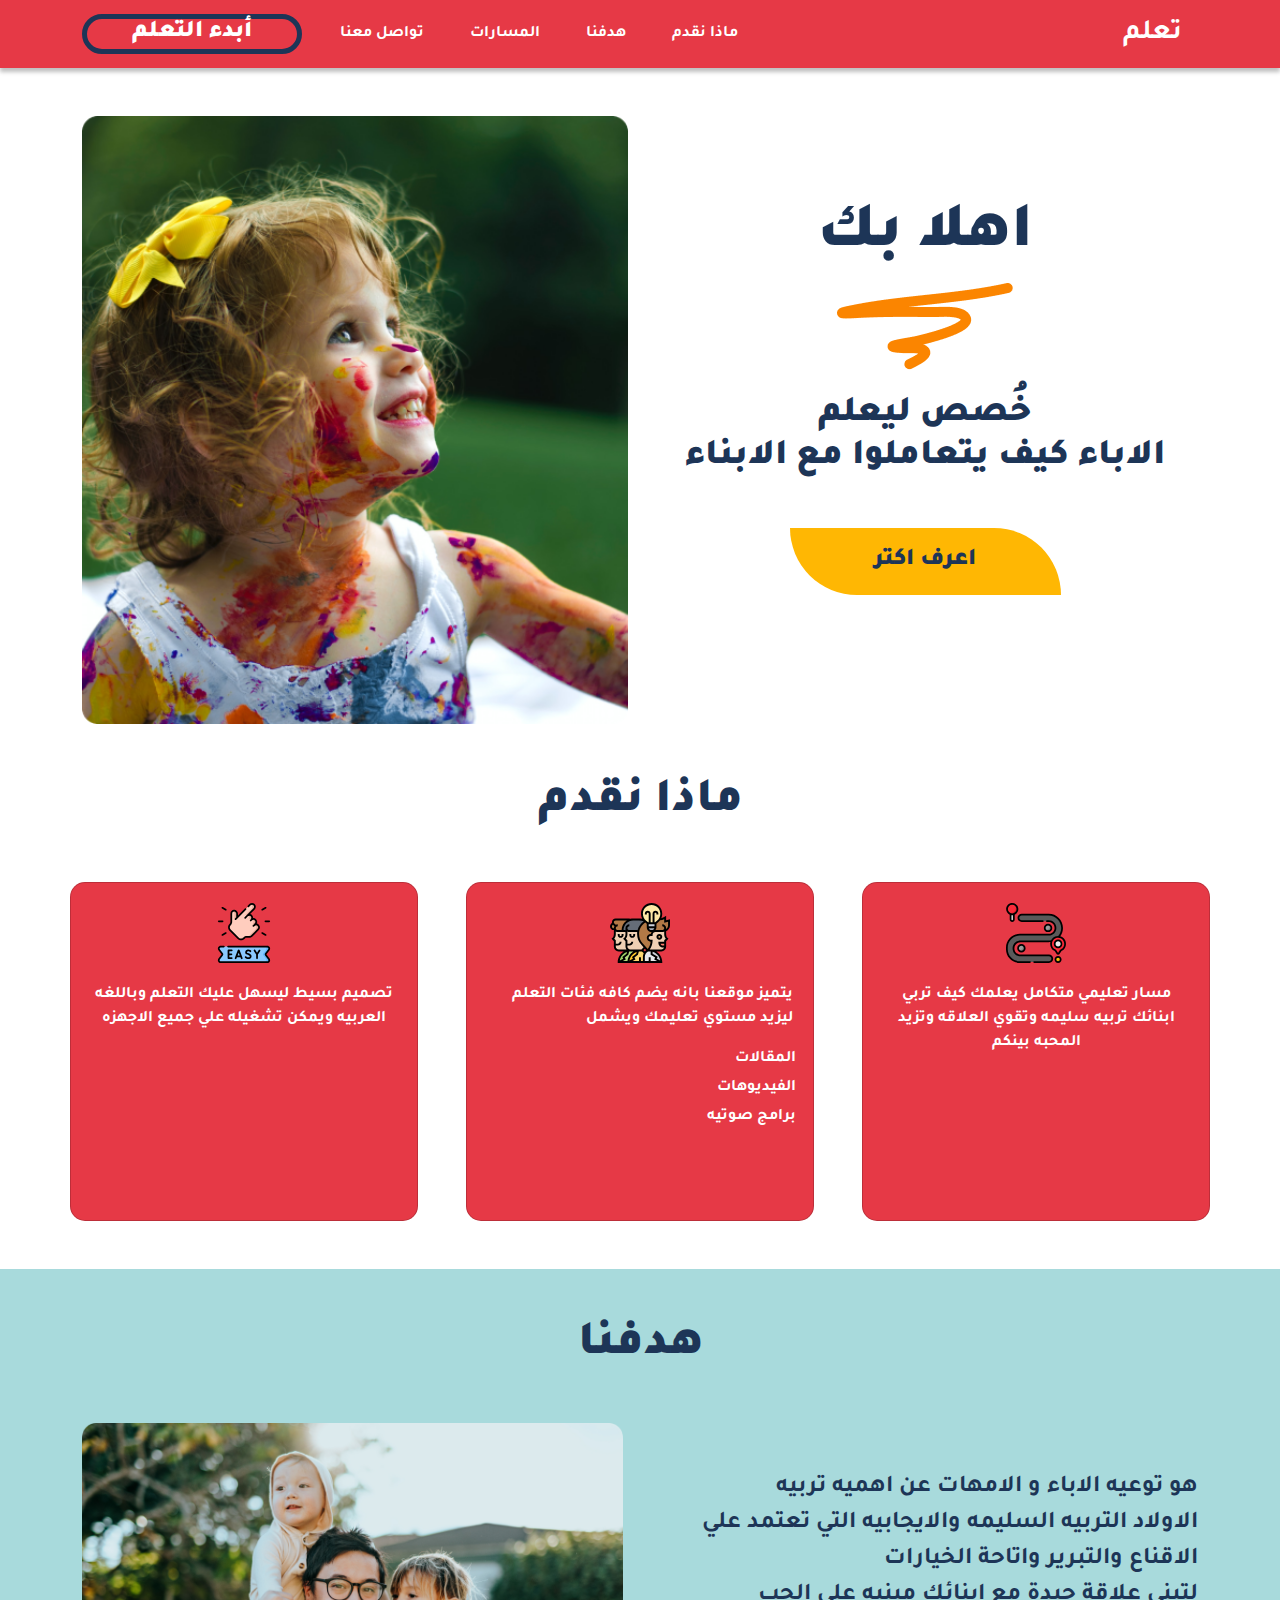
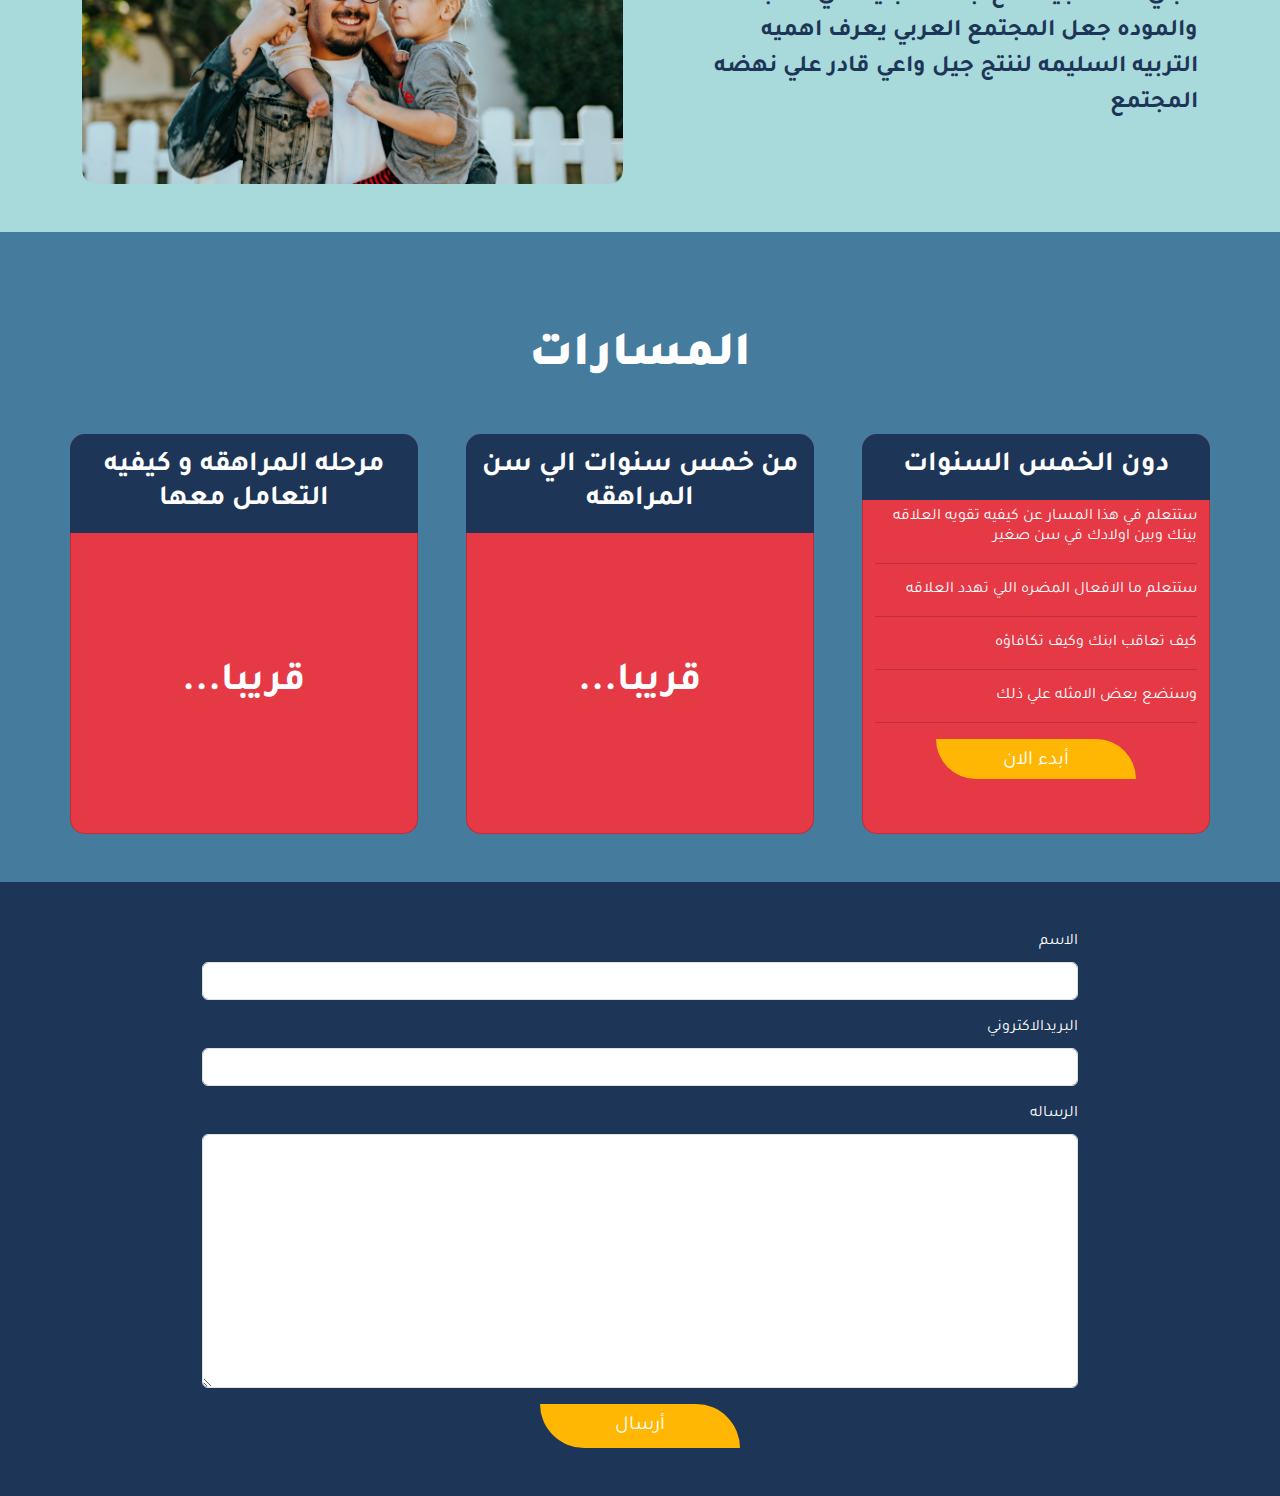
<file: index.html>
<!DOCTYPE html>
<html lang="ar" dir="rtl">

<head>
    <meta charset="UTF-8" />
    <meta http-equiv="X-UA-Compatible" content="IE=edge" />
    <meta name="viewport" content="width=device-width, initial-scale=1.0" />
    <title>تعلم</title>
    <link rel="icon" href="./mortarboard.png" type="image/x-icon">

    <link rel="stylesheet" href="style.css" />
    <link rel="stylesheet" href="normlize.css">
    <link href="https://cdnjs.cloudflare.com/ajax/libs/bootstrap/5.3.1/css/bootstrap.min.css" rel="stylesheet" />
    <script src="https://cdnjs.cloudflare.com/ajax/libs/bootstrap/5.3.1/js/bootstrap.min.js"></script>
</head>

<body>
    <nav class="navbar navbar-expand-lg ">
        <div class="container-md">
            <a class="navbar-brand text-white fw-bold fs-3" href="./index.html">تعلم</a>
            <button class="navbar-toggler bg-light navbar-light
            " type="button" data-bs-toggle="collapse" data-bs-target="#navbarNavDropdown"
                aria-controls="navbarNavDropdown" aria-expanded="false" aria-label="Toggle navigation">
                <span class="navbar-toggler-icon "></span>
            </button>
            <div class=" justify-content-end collapse navbar-collapse" id="navbarNavDropdown">
                <ul class="  navbar-nav">
                    <li class="nav-item normal">
                        <a class="text-white nav-link active" aria-current="page" href="./index.html#what-we-do">ماذا نقدم</a>
                    </li>
                    <li class="nav-item normal">
                        <a class="nav-link text-white active" href="./index.html#goals">هدفنا</a>
                    </li>
                    <li class="nav-item normal">
                        <a class="nav-link active text-white" href="./index.html#courses">المسارات</a>
                    </li>
                    <li class="nav-item normal">
                        <a class="nav-link active text-white" href="./index.html#contact">تواصل معنا</a>
                    </li>
                    <li class="nav-item special">
                        <button class="btn text-white fw-bold  text-center"><a class="text-white text-decoration-none"
                                href="./page 2/index.html">أبدء التعلم</a></button>
                    </li>
                </ul>
            </div>
        </div>
    </nav>
    <section  class="hero mt-5 ">
        <div class="container-md mt-5">
            <div class="row justify-content-center ">
                <div class="right col-md my-auto">
                    <h1 class="text-center">اهلا بك</h1>
                    <img src="./images/Vector 7.png" class="mx-auto d-block" alt="vector">
                    <h2 class="my-4 text-center">خُصص ليعلم <br>الاباء كيف يتعاملوا مع الابناء </h2>
                    <button  class="my-5 btn fw-bold text-center d-block mx-auto my-3" ><a class="text-decoration-none "
                            href="#what-we-do">اعرف اكتر</a></button>
                </div>
                <img class="col-md " style="width: 500px; height: auto;" src="./images/JfolIjRnveY.png" alt="img">
            </div>
        </div>
    </section>

    <section id="what-we-do" class="whatWeDo ">
        <div class="container-md my-5">
            <h1>ماذا نقدم</h1>
            <div class="row gap-5 justify-content-center">
                <div class="col-md card">
                    <img src="./images/pathway.svg" alt="path">
                    <p class="fw-bold text-white mx-2 text-center">مسار تعليمي متكامل يعلمك كيف تربي ابنائك تربيه سليمه
                        وتقوي العلاقه وتزيد
                        المحبه بينكم </p>
                </div>
                <div class="col-md card special">
                    <img src="./images/think-different.svg" alt="different">
                    <p class="fw-bold text-white mx-2">يتميز موقعنا بانه يضم كافه فئات التعلم ليزيد مستوي تعليمك ويشمل
                    </p>
                    <li class="fw-bold">المقالات</li>
                    <li class="fw-bold">الفيديوهات</li>
                    <li class="fw-bold"> برامج صوتيه</li>
                </div>
                <div class="col-md card">
                    <img src="./images/easy.svg" alt="easy">
                    <p class="fw-bold text-white mx-2 text-center">تصميم بسيط ليسهل عليك التعلم وباللغه العربيه ويمكن
                        تشغيله علي جميع الاجهزه</p>
                </div>
            </div>
        </div>
    </section>

    <section id="goals" class="goal ">
        <div class="container-md py-5 ">
            <h1 class="mb-5">هدفنا</h1>
            <div class="row justify-content-center align-items-center">
                <p class="col-md fw-bold fs-4 text-right">هو توعيه الاباء و الامهات عن اهميه تربيه <br>الاولاد التربيه
                    السليمه والايجابيه
                    التي تعتمد علي الاقناع والتبرير واتاحة الخيارات <br>لتبني علاقة جيدة مع ابنائك مبنيه علي الحب<br>
                    والموده
                    جعل المجتمع العربي يعرف اهميه<br> التربيه السليمه لننتج جيل واعي قادر علي نهضه المجتمع
                </p>
                <img class="col-md" style="max-width: 565px;min-width: 200px;
                height:auto; border-radius: 15px;"  src="images/nathan-dumlao-Wr3comVZJxU-unsplash.jpg" alt="family">
            </div>
        </div>
    </section>

    <section id="courses" class="courses  py-5">
        <div class="container-md pt-5">
            <h1 class="mb-5 diff ">المسارات</h1>
            <div class="row justify-content-center gap-5">
                <div class="col-md card">
                    <h1 class="text-center my-3 fs-3 fw-bold">دون الخمس السنوات</h1>
                    <ul class="mt-2">
                        <li class="text-white">ستتعلم في هذا المسار عن كيفيه تقويه العلاقه بينك وبين اولادك في سن صغير
                        </li>
                        <hr>
                        <li class="text-white">ستتعلم ما الافعال المضره اللي تهدد العلاقه</li>
                        <hr>
                        <li class="text-white">كيف تعاقب ابنك وكيف تكافاؤه</li>
                        <hr>
                        <li class="text-white">وسنضع بعض الامثله علي ذلك</li>
                        <hr>
                    </ul>
                    <button class=" btn text-center d-block mx-auto "><a class="text-decoration-none " href="#"><a
                                class="text-decoration-none text-white fs-5" href="./page 2/index.html">أبدء الان</a></a></button>
                </div>
                <div class="col-md card ">
                    <h1 class="text-center fs-3 fw-bold  my-3">من خمس سنوات الي سن المراهقه</h1>
                    <p class="fw-bold fs-1 text-white text-center my-auto">قريبا...</p>
                </div>
                <div class="col-md card">
                    <h1 class="text-center  fs-3 fw-bold my-3">مرحله المراهقه و كيفيه التعامل معها</h1>
                    <p class="fw-bold fs-1 text-white text-center my-auto">قريبا...</p>
                </div>
            </div>
        </div>
    </section>

    <section id="contact" class="contacts">
        <div class="container-md py-5" style="display: flex; justify-content: center;">
            <form class="row flex-column gap-3" style="width: 900px; max-width: 900px;" action="mailto:mmsabry333@gmail.com">
                <div class="col-md">
                    <label for="" class="text-white form-label">الاسم</label>
                    <input type="" class="form-control" id="inputEmail4">
                </div>
                <div class="col-md">
                    <label for="" class="text-white form-label">البريدالاكتروني</label>
                    <input type="email" class="form-control" id="inputEmail4">
                </div>
                <div class="col-md">
                    <label for="textarea" class="text-white form-label">الرساله</label>
                    <textarea type="text" class="form-control" id="textarea" cols="30" rows="10"></textarea>
                </div>
                <div >
                    <button type="submit" value="submit" class=" submit btn text-center d-block mx-auto ">
                            <a class="text-decoration-none text-white fs-5" href=""> أرسال</a></button>
                </div>
            </form>
        </div>
    </section>
</body>

</html>
</file>
<file: style.css>
@import url('https://fonts.googleapis.com/css2?family=Tajawal:wght@400;900&display=swap');

*{
    font-family: 'Tajawal', sans-serif;
    margin: 0;
    padding: 0;
}
body{
    background: #F1FAEE;
    font-size: 18px;
}
nav.navbar {
    background-color:#E63946;
    box-shadow: 0 4px 4px 0 rgb(0 0 0 / 25%);
}
nav .nav-item button {
    border-radius: 50px;
    border: 5px solid #1d3557;
    width: 220px;
    height: 40px;
    font-size: 24px;
}
nav .nav-item button:hover {
    background: #1d3557;
}
nav .nav-item button a {
    font-style: normal;
    font-weight: 900;
    font-size: 24px;
    line-height: 29px;
    display: flex;
    align-items: center;
    text-align: center;
    justify-content: center;
    align-content: center;
    margin-top: -6px;
}

nav div.container-md div.collapse ul {
    gap: 30px;
}

nav div.container-md div.collapse ul li.normal {
    margin-bottom: -5px;
    font-weight: bold;
}

nav div.container-fluid div.collapse ul li>a {
    font-style: normal;
    font-weight: 900;
    font-size: 18px;
    line-height: 22px;
}

section.hero div.right h1 {
    font-style: normal;
    font-weight: 900;
    font-size: 64px;
    line-height: 77px;
    color: #1D3557;

}
section.hero div.right h2 {
    font-style: normal;
    font-weight: 900;
    font-size: 36px;
    line-height: 43px;
    color: #1D3557;
    ;
}
section.hero div.right button {
    background: #FFB703;
    border-radius: 0px 69px;
    width: 271px;
    height: 67px;

}
section.hero div.right button a {
    font-style: normal;
    font-weight: 900;
    font-size: 24px;
    line-height: 29px;
    color: #1D3557;
}

section.whatWeDo div.row div {
    background-color: #E63946;
    width: 376px;
    height: 339px;
    border-radius: 15px;
    align-content: center;
}
section.whatWeDo div.container-md h1 {
    color: #1d3557;
    font-style: normal;
    font-weight: 900;
    font-size: 48px;
    line-height: 58px;
    text-align: center;
    margin: 50px 0;
}
section.whatWeDo div.row div img {
    width: 60px;
    height: 60px;
    display: block;
    margin: 20px auto;
}
section.whatWeDo div.row div li {
    list-style: none;
    color: white;
    margin-right: 5px;
    padding-bottom: 5px;
}
section.whatWeDo div.row div.special {
    text-align: right;
}
section.goal {
    background-color: #A8DADC;
}
section.goal p {
    color: #1d3557;
}
section.goal h1 {
    text-align: center;
    font-style: normal;
    font-weight: 900;
    font-size: 48px;
    line-height: 58px;
    color: #1d3557;
}

section.courses {
    background-color: #457B9D;
}
section.courses h1.diff{
    font-style: normal;
    font-weight: 900;
    font-size: 48px;
    line-height: 58px;
    color: white;
    text-align: center;
}
section.courses div.row div {
    background-color: #E63946;
    width: 375px;
    height: 400px;
    border-radius: 15px;
}
section.courses div.row li {
    list-style: none;
    line-height: 20px;
}
section.courses div.row ul {
    margin: 0;
    padding: 0;
}
section.courses div.row button {
    background: #FFB703;
    border-radius: 0px 69px;
    width: 200px;
    height: 40px;
}
section.courses div.row div.card> h1 {
    color: white;
    background: #1d3557;
    margin: -1px -13px !important;
    padding: 16px;
    border-radius: 15px 15px 0 0 ;
}

section.contacts{
    background-color: #1d3557;
}
button.submit{
    background: #FFB703;
    border-radius: 0px 69px;
    width: 200px;
}


/* start media */
@media (max-width:991px) {
    nav div.container-md div.collapse ul li.normal:hover{
        margin-right:15px ;
        transition: .5s ;
    }
    nav div.container-md div.collapse ul {
        margin-top: 25px;
    }
}



@media (min-width: 992px) { 
    nav div.container-md div.collapse ul li.normal:hover{
        border-bottom: 5px solid #1d3557;
        border-radius: 0px;
        transition: .1s;
    }
}


/* end media */
</file>
<file: normlize.css>
/*! normalize.css v8.0.1 | MIT License | github.com/necolas/normalize.css */

/* Document
   ========================================================================== */

/**
 * 1. Correct the line height in all browsers.
 * 2. Prevent adjustments of font size after orientation changes in iOS.
 */

 html {
    line-height: 1.15; /* 1 */
    -webkit-text-size-adjust: 100%; /* 2 */
  }
  
  /* Sections
     ========================================================================== */
  
  /**
   * Remove the margin in all browsers.
   */
  
  body {
    margin: 0;
  }
  
  /**
   * Render the `main` element consistently in IE.
   */
  
  main {
    display: block;
  }
  
  /**
   * Correct the font size and margin on `h1` elements within `section` and
   * `article` contexts in Chrome, Firefox, and Safari.
   */
  
  h1 {
    font-size: 2em;
    margin: 0.67em 0;
  }
  
  /* Grouping content
     ========================================================================== */
  
  /**
   * 1. Add the correct box sizing in Firefox.
   * 2. Show the overflow in Edge and IE.
   */
  
  hr {
    box-sizing: content-box; /* 1 */
    height: 0; /* 1 */
    overflow: visible; /* 2 */
  }
  
  /**
   * 1. Correct the inheritance and scaling of font size in all browsers.
   * 2. Correct the odd `em` font sizing in all browsers.
   */
  
  pre {
    font-family: monospace, monospace; /* 1 */
    font-size: 1em; /* 2 */
  }
  
  /* Text-level semantics
     ========================================================================== */
  
  /**
   * Remove the gray background on active links in IE 10.
   */
  
  a {
    background-color: transparent;
  }
  
  /**
   * 1. Remove the bottom border in Chrome 57-
   * 2. Add the correct text decoration in Chrome, Edge, IE, Opera, and Safari.
   */
  
  abbr[title] {
    border-bottom: none; /* 1 */
    text-decoration: underline; /* 2 */
    text-decoration: underline dotted; /* 2 */
  }
  
  /**
   * Add the correct font weight in Chrome, Edge, and Safari.
   */
  
  b,
  strong {
    font-weight: bolder;
  }
  
  /**
   * 1. Correct the inheritance and scaling of font size in all browsers.
   * 2. Correct the odd `em` font sizing in all browsers.
   */
  
  code,
  kbd,
  samp {
    font-family: monospace, monospace; /* 1 */
    font-size: 1em; /* 2 */
  }
  
  /**
   * Add the correct font size in all browsers.
   */
  
  small {
    font-size: 80%;
  }
  
  /**
   * Prevent `sub` and `sup` elements from affecting the line height in
   * all browsers.
   */
  
  sub,
  sup {
    font-size: 75%;
    line-height: 0;
    position: relative;
    vertical-align: baseline;
  }
  
  sub {
    bottom: -0.25em;
  }
  
  sup {
    top: -0.5em;
  }
  
  /* Embedded content
     ========================================================================== */
  
  /**
   * Remove the border on images inside links in IE 10.
   */
  
  img {
    border-style: none;
  }
  
  /* Forms
     ========================================================================== */
  
  /**
   * 1. Change the font styles in all browsers.
   * 2. Remove the margin in Firefox and Safari.
   */
  
  button,
  input,
  optgroup,
  select,
  textarea {
    font-family: inherit; /* 1 */
    font-size: 100%; /* 1 */
    line-height: 1.15; /* 1 */
    margin: 0; /* 2 */
  }
  
  /**
   * Show the overflow in IE.
   * 1. Show the overflow in Edge.
   */
  
  button,
  input { /* 1 */
    overflow: visible;
  }
  
  /**
   * Remove the inheritance of text transform in Edge, Firefox, and IE.
   * 1. Remove the inheritance of text transform in Firefox.
   */
  
  button,
  select { /* 1 */
    text-transform: none;
  }
  
  /**
   * Correct the inability to style clickable types in iOS and Safari.
   */
  
  button,
  [type="button"],
  [type="reset"],
  [type="submit"] {
    -webkit-appearance: button;
  }
  
  /**
   * Remove the inner border and padding in Firefox.
   */
  
  button::-moz-focus-inner,
  [type="button"]::-moz-focus-inner,
  [type="reset"]::-moz-focus-inner,
  [type="submit"]::-moz-focus-inner {
    border-style: none;
    padding: 0;
  }
  
  /**
   * Restore the focus styles unset by the previous rule.
   */
  
  button:-moz-focusring,
  [type="button"]:-moz-focusring,
  [type="reset"]:-moz-focusring,
  [type="submit"]:-moz-focusring {
    outline: 1px dotted ButtonText;
  }
  
  /**
   * Correct the padding in Firefox.
   */
  
  fieldset {
    padding: 0.35em 0.75em 0.625em;
  }
  
  /**
   * 1. Correct the text wrapping in Edge and IE.
   * 2. Correct the color inheritance from `fieldset` elements in IE.
   * 3. Remove the padding so developers are not caught out when they zero out
   *    `fieldset` elements in all browsers.
   */
  
  legend {
    box-sizing: border-box; /* 1 */
    color: inherit; /* 2 */
    display: table; /* 1 */
    max-width: 100%; /* 1 */
    padding: 0; /* 3 */
    white-space: normal; /* 1 */
  }
  
  /**
   * Add the correct vertical alignment in Chrome, Firefox, and Opera.
   */
  
  progress {
    vertical-align: baseline;
  }
  
  /**
   * Remove the default vertical scrollbar in IE 10+.
   */
  
  textarea {
    overflow: auto;
  }
  
  /**
   * 1. Add the correct box sizing in IE 10.
   * 2. Remove the padding in IE 10.
   */
  
  [type="checkbox"],
  [type="radio"] {
    box-sizing: border-box; /* 1 */
    padding: 0; /* 2 */
  }
  
  /**
   * Correct the cursor style of increment and decrement buttons in Chrome.
   */
  
  [type="number"]::-webkit-inner-spin-button,
  [type="number"]::-webkit-outer-spin-button {
    height: auto;
  }
  
  /**
   * 1. Correct the odd appearance in Chrome and Safari.
   * 2. Correct the outline style in Safari.
   */
  
  [type="search"] {
    -webkit-appearance: textfield; /* 1 */
    outline-offset: -2px; /* 2 */
  }
  
  /**
   * Remove the inner padding in Chrome and Safari on macOS.
   */
  
  [type="search"]::-webkit-search-decoration {
    -webkit-appearance: none;
  }
  
  /**
   * 1. Correct the inability to style clickable types in iOS and Safari.
   * 2. Change font properties to `inherit` in Safari.
   */
  
  ::-webkit-file-upload-button {
    -webkit-appearance: button; /* 1 */
    font: inherit; /* 2 */
  }
  
  /* Interactive
     ========================================================================== */
  
  /*
   * Add the correct display in Edge, IE 10+, and Firefox.
   */
  
  details {
    display: block;
  }
  
  /*
   * Add the correct display in all browsers.
   */
  
  summary {
    display: list-item;
  }
  
  /* Misc
     ========================================================================== */
  
  /**
   * Add the correct display in IE 10+.
   */
  
  template {
    display: none;
  }
  
  /**
   * Add the correct display in IE 10.
   */
  
  [hidden] {
    display: none;
  }
</file>
